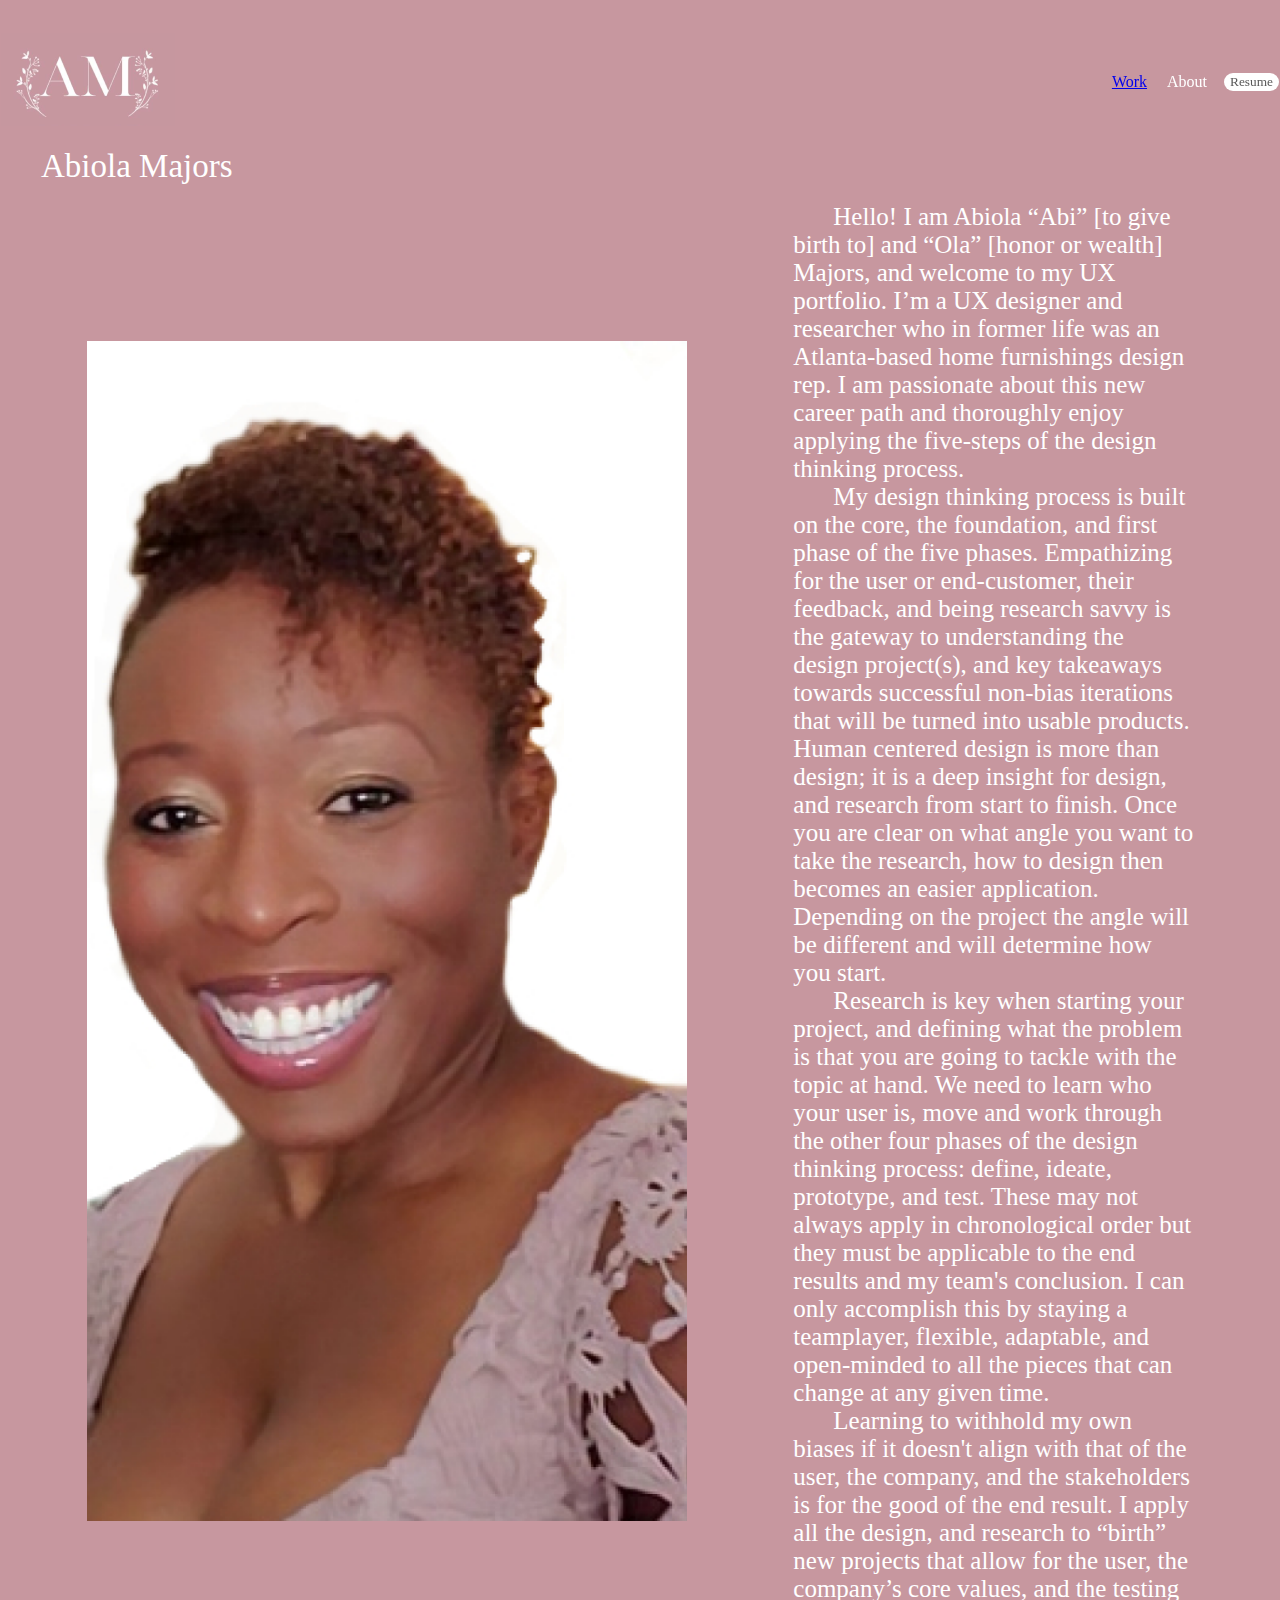
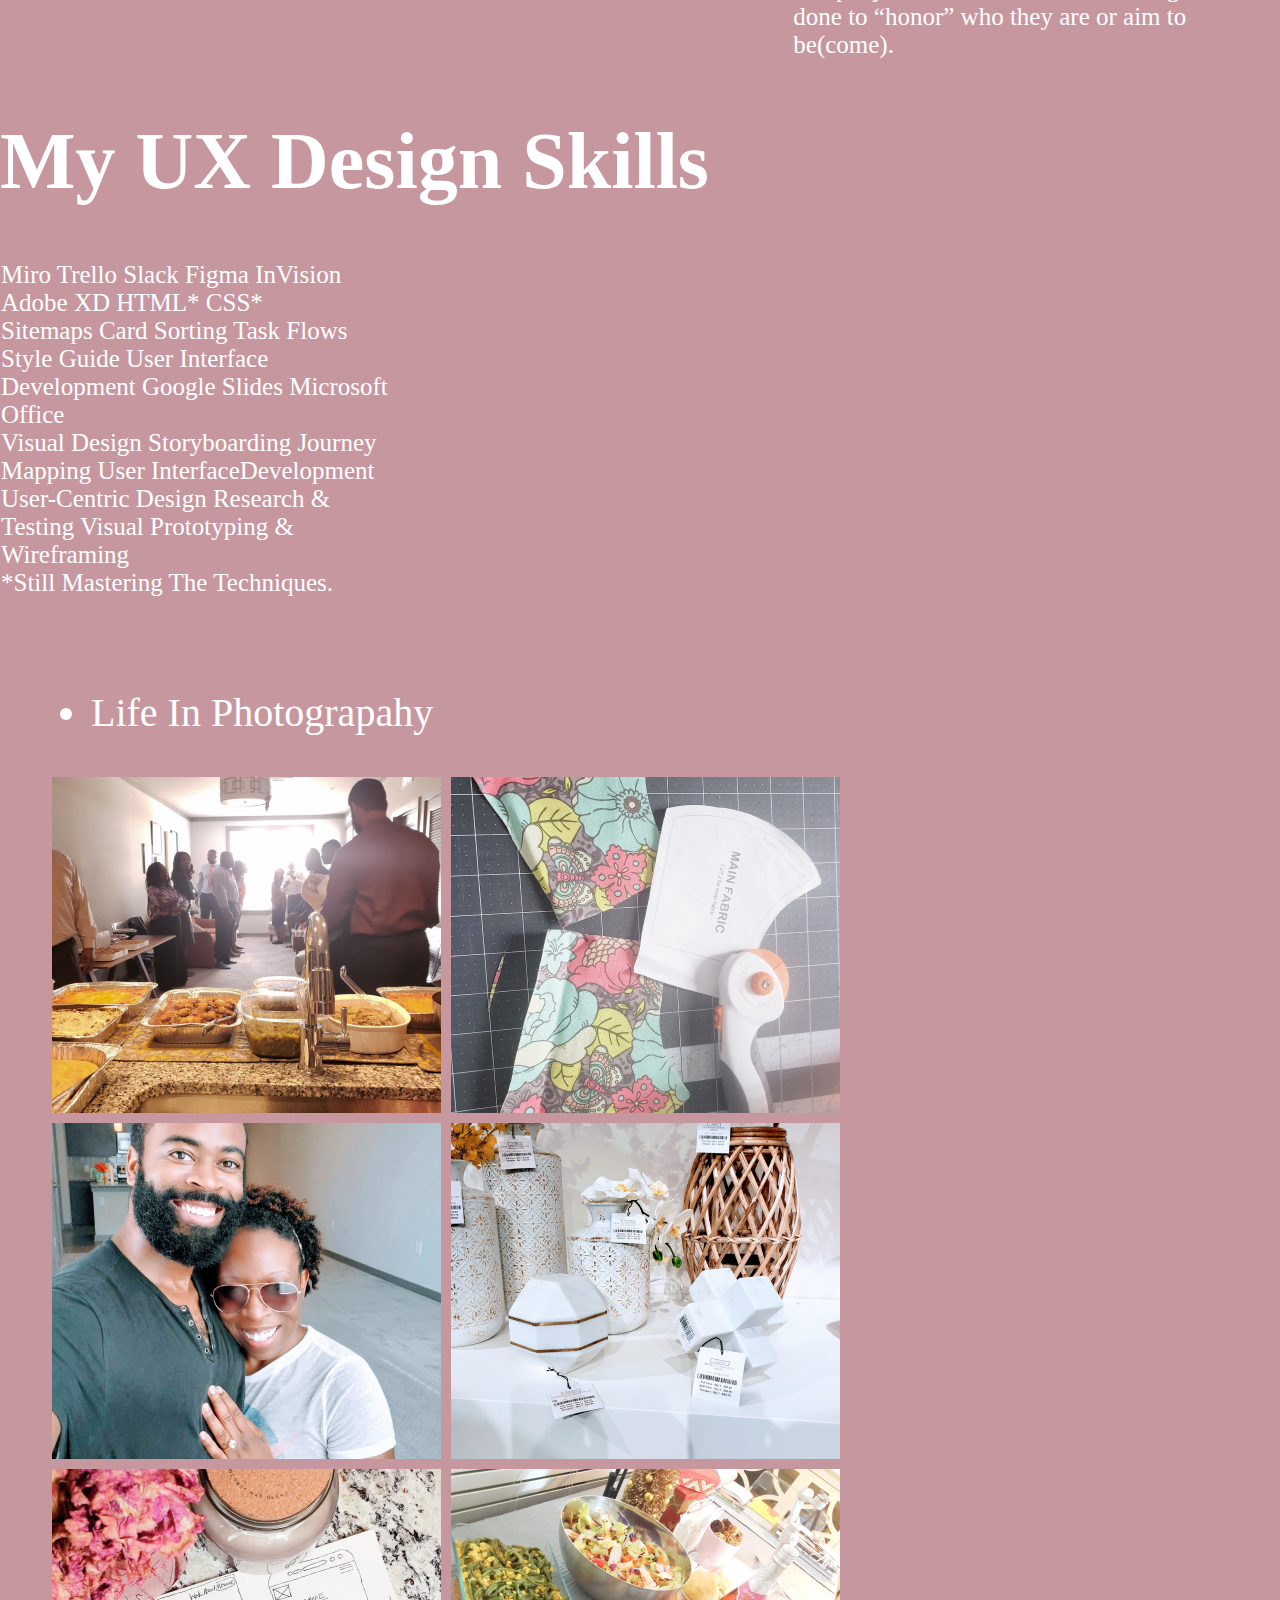
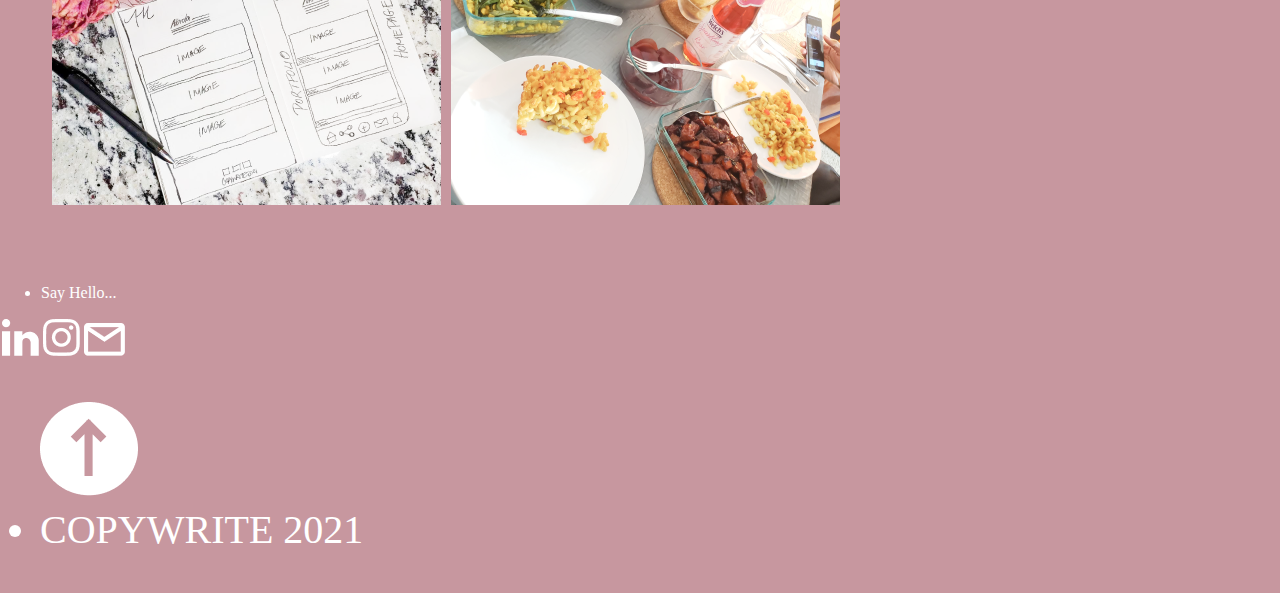
<file: index.html>
<!DOCTYPE html>
<head>
    <link rel="stylesheet" type="text/css" href="css/style.css" />
    <title>Abiola Majors UX Portfolio</title>
</head>
<body>
    <a name="toparrow"></a>
<!--HEADER-->    
<header>
    <div class="logo"> 
        <img src="images/portfolio-logo.png"/>
    </div>
    <nav class="nav">
        <ul>
            <li><a href="mywork/index.html">Work</a></li>
            <li>About</li>
        </ul>
        <div class="resumebutton">
            <button type="button">Resume</button>
        </div>
    </nav>
</header>
<!--HERO IMG-->
<div class="heroImg">
    <ul>
        <li>Abiola Majors</li>
    </ul>
    <div class="content"> 
        <div class="imgofme">
            <img src="images/portfolio-about-me.png"/>
        </div>
        <div class="allpara"> 
            <p>Hello! I am Abiola “Abi” [to give birth to] and “Ola” [honor or wealth] Majors, and welcome to my UX portfolio. I’m a UX designer and researcher who in former life was an Atlanta-based home furnishings design rep. I am passionate about this new career path and thoroughly enjoy applying the five-steps of the design thinking process.</p>
            <p>My design thinking process is built on the core, the foundation, and first phase of the five phases. Empathizing for the user or end-customer, their feedback, and being research savvy is the gateway to understanding the design project(s), and key takeaways towards successful non-bias iterations that will be turned into usable products. Human centered design is more than design; it is a deep insight for design, and research from start to finish.
            Once you are clear on what angle you want to take the research, how to design then becomes an easier application. Depending on the project the angle will be different and will determine how you start.</p>
            <p>Research is key when starting your project, and defining what the problem is that you are going to tackle with the topic at hand. We need to learn who your user is, move and work through the other four phases of the design thinking process: define, ideate, prototype, and test. These may not always apply in chronological order but they must be applicable to the end results and my team's conclusion. I can only accomplish this by staying a teamplayer, flexible, adaptable, and open-minded to all the pieces that can change at any given time.</p>
            <p>Learning to withhold my own biases if it doesn't align with that of the user, the company, and the stakeholders is for the good of the end result. I apply all the design, and research to “birth” new projects that allow for the user, the company’s core values, and the testing done to “honor” who they are or aim to be(come).</p>
        </div>    
    </div>
</div>  
<!--MY UX DESIGN SKILLS-->
<section class="myuxdesignskills">
    <h1>My UX Design Skills</h1>
</section>
<div class="flexcontainer">
    <p>Miro Trello Slack Figma InVision Adobe XD HTML* CSS*</p>
    <p>Sitemaps Card Sorting Task Flows Style Guide User Interface Development Google Slides Microsoft Office</p>
    <p>Visual Design Storyboarding Journey Mapping User InterfaceDevelopment User-Centric Design Research & Testing Visual Prototyping & Wireframing</p>
    <p>*Still Mastering The Techniques.</p>
</div>
<!--LIFE IN PHOTOS-->
<div class="lifeinphotographyImg">
    <ul>
        <li>Life In Photograpahy</li>
    </ul>
    <div class="lifeinphotography">
        <img src="images/portfolio-life-in-photo1.png"/>
        <img src="images/portfolio-life-in-photo2.png"/>
        <img src="images/portfolio-life-in-photo3.png"/>
        <img src="images/portfolio-life-in-photo4.png"/>
        <img src="images/portfolio-life-in-photo5.png"/>
        <img src="images/portfolio-life-in-photo6.png"/>
    </div>
</div>    
<div class="sayhello">
    <ul>
        <li>Say Hello...</li>
    </ul>
    <div class="sayhello">
        <a href=“https://www.linkedin.com/in/abiola-bobcombe-01149665/” title="LindedIn" 
            class="icon-link"><img src="images/LinkedIn-icon.png"></a>
        <a href=“https://www.instagram.com/ms_abibee/” title="Instagram" 
            class="icon-link"><img src="images/instagram-icon.png"></a>
        <a href="mailto: abibobcombe@gmail.com" title="Email" 
        class="icon-link"><img src="images/email-icon.png" alt="Email"></a>
    </div>
</div>
<!--FOOTER-->
<footer> 
    <ul>
        <a href="#uparrow" header="Go to top"></a>
        <img src="images/scroll-up-arrow.png"/>
        <li class="inline-block">COPYWRITE 2021</li>
    </ul> 
</footer>
</body>
</html>
</file>
<file: css/style.css>
body {
    max-width: 1300px;
    background: #C7979F;
    color: #FFFFFF;
    margin: 2em auto;
  }

  header {
    align-items: center;
    display: flex;
  }

  .logo {
    margin: auto auto auto 0;
  }  

nav {
  display: flex; 
  position: -webkit-sticky; /* Safari */
  align-items: center;
  color: #FFFFFF;
  position: sticky;
  top: 0;
}

.nav li {
  padding-right: 1em;
  display: inline-block; 
  list-style-type: none;
}

button {
  border-width: 0px; 
  background-color: #FFFFFF;
  color: #595959;
  border: none;
  border-radius: 15px;
  font-family: montserrat;
   }

  div {
    border: thin solid #c7979f; 
  }
/* ABOVE THIS IS EVERYTHING INSIDE THE HEADER*/

.content {
  display: flex;
  justify-content: space-evenly;
  align-items: center;
}

.heroImg li{ 
  padding-right: 0em;
  display: inline-block; 
  list-style-type: none;
  font-size: 33px;
  vertical-align: middle;
}

.imgofme img {
  max-width: 600px;
  margin-right: 21px;
  display: flex; 
  align-content: center;
}
p {
  max-width: 400px;
  display: block;
  margin-block-start: 0em;
  margin-block-end: 0em;
  margin-inline-start: 0px;
  margin-inline-end: 0px;
  font-size: 25px
}
div.allpara {
  text-indent: 10%;
}
/* ABOVE THIS IS EVERYTHING INSIDE THE HERO IMG*/
.myuxdesignskills {
  font-size: 40px;
}
.flex-container {
  display: flex;
  flex-wrap: wrap;
}
/* ABOVE THIS IS EVERYTHING INSIDE THE MY UX DESIGN SKILLS*/
.lifeinphotographyImg { 
  max-width: 100%;
  height: auto;
  font-size: 40px;
}
.lifeinphotographyImg { 
  display: grid;
  padding: 50px;
}
.lifeinphotographyImg {
  font-size: 40px;
}
/* ABOVE THIS IS EVERYTHING INSIDE THE LIFE IN PHOTOS*/
footer{ 
  font-size: 40px;
}
/* ABOVE THIS IS EVERYTHING INSIDE THE FOOTER*/

/* Your CSS styles for your grid template area here */

/* THIS IS EVERYTHING INSIDE THE MOBILE MEDIA QUERY*/
#categorygrid {
  margin: 0px 5%;
  display: grid;
  
}

@media only screen and (max-width: 600px) {
  body {
    background-color: lightblue;
  }
}
</file>
